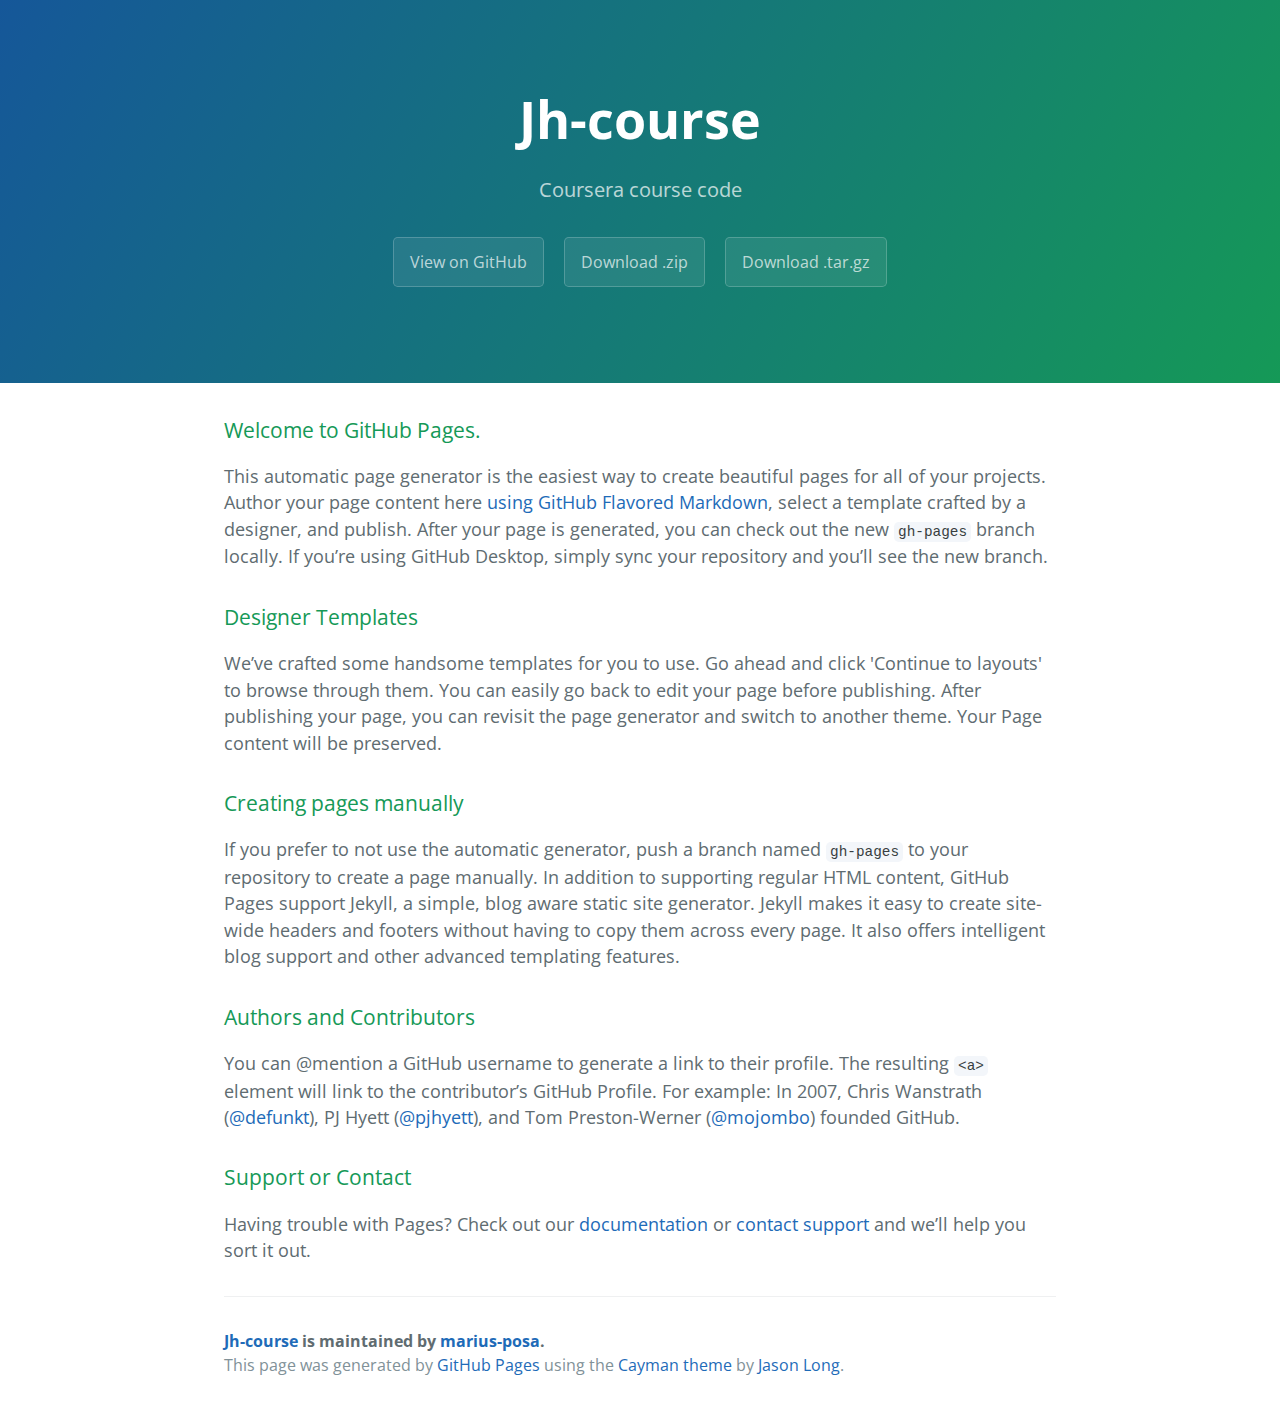
<file: index.html>
<!DOCTYPE html>
<html lang="en-us">
  <head>
    <meta charset="UTF-8">
    <title>Jh-course by marius-posa</title>
    <meta name="viewport" content="width=device-width, initial-scale=1">
    <link rel="stylesheet" type="text/css" href="stylesheets/normalize.css" media="screen">
    <link href='https://fonts.googleapis.com/css?family=Open+Sans:400,700' rel='stylesheet' type='text/css'>
    <link rel="stylesheet" type="text/css" href="stylesheets/stylesheet.css" media="screen">
    <link rel="stylesheet" type="text/css" href="stylesheets/github-light.css" media="screen">
  </head>
  <body>
    <section class="page-header">
      <h1 class="project-name">Jh-course</h1>
      <h2 class="project-tagline">Coursera course code</h2>
      <a href="https://github.com/marius-posa/jh-course" class="btn">View on GitHub</a>
      <a href="https://github.com/marius-posa/jh-course/zipball/master" class="btn">Download .zip</a>
      <a href="https://github.com/marius-posa/jh-course/tarball/master" class="btn">Download .tar.gz</a>
    </section>

    <section class="main-content">
      <h3>
<a id="welcome-to-github-pages" class="anchor" href="#welcome-to-github-pages" aria-hidden="true"><span aria-hidden="true" class="octicon octicon-link"></span></a>Welcome to GitHub Pages.</h3>
<p>This automatic page generator is the easiest way to create beautiful pages for all of your projects. Author your page content here <a href="https://guides.github.com/features/mastering-markdown/">using GitHub Flavored Markdown</a>, select a template crafted by a designer, and publish. After your page is generated, you can check out the new <code>gh-pages</code> branch locally. If you’re using GitHub Desktop, simply sync your repository and you’ll see the new branch.</p>
<h3>
<a id="designer-templates" class="anchor" href="#designer-templates" aria-hidden="true"><span aria-hidden="true" class="octicon octicon-link"></span></a>Designer Templates</h3>
<p>We’ve crafted some handsome templates for you to use. Go ahead and click 'Continue to layouts' to browse through them. You can easily go back to edit your page before publishing. After publishing your page, you can revisit the page generator and switch to another theme. Your Page content will be preserved.</p>
<h3>
<a id="creating-pages-manually" class="anchor" href="#creating-pages-manually" aria-hidden="true"><span aria-hidden="true" class="octicon octicon-link"></span></a>Creating pages manually</h3>
<p>If you prefer to not use the automatic generator, push a branch named <code>gh-pages</code> to your repository to create a page manually. In addition to supporting regular HTML content, GitHub Pages support Jekyll, a simple, blog aware static site generator. Jekyll makes it easy to create site-wide headers and footers without having to copy them across every page. It also offers intelligent blog support and other advanced templating features.</p>
<h3>
<a id="authors-and-contributors" class="anchor" href="#authors-and-contributors" aria-hidden="true"><span aria-hidden="true" class="octicon octicon-link"></span></a>Authors and Contributors</h3>
<p>You can @mention a GitHub username to generate a link to their profile. The resulting <code>&lt;a&gt;</code> element will link to the contributor’s GitHub Profile. For example: In 2007, Chris Wanstrath (<a class="user-mention" data-hovercard-type="user" data-hovercard-url="/users/defunkt/hovercard" data-octo-click="hovercard-link-click" data-octo-dimensions="link_type:self" href="https://github.com/defunkt">@defunkt</a>), PJ Hyett (<a class="user-mention" data-hovercard-type="user" data-hovercard-url="/users/pjhyett/hovercard" data-octo-click="hovercard-link-click" data-octo-dimensions="link_type:self" href="https://github.com/pjhyett">@pjhyett</a>), and Tom Preston-Werner (<a class="user-mention" data-hovercard-type="user" data-hovercard-url="/users/mojombo/hovercard" data-octo-click="hovercard-link-click" data-octo-dimensions="link_type:self" href="https://github.com/mojombo">@mojombo</a>) founded GitHub.</p>
<h3>
<a id="support-or-contact" class="anchor" href="#support-or-contact" aria-hidden="true"><span aria-hidden="true" class="octicon octicon-link"></span></a>Support or Contact</h3>
<p>Having trouble with Pages? Check out our <a href="https://help.github.com/pages">documentation</a> or <a href="https://github.com/contact">contact support</a> and we’ll help you sort it out.</p>

      <footer class="site-footer">
        <span class="site-footer-owner"><a href="https://github.com/marius-posa/jh-course">Jh-course</a> is maintained by <a href="https://github.com/marius-posa">marius-posa</a>.</span>

        <span class="site-footer-credits">This page was generated by <a href="https://pages.github.com">GitHub Pages</a> using the <a href="https://github.com/jasonlong/cayman-theme">Cayman theme</a> by <a href="https://twitter.com/jasonlong">Jason Long</a>.</span>
      </footer>

    </section>

  
  </body>
</html>
</file>
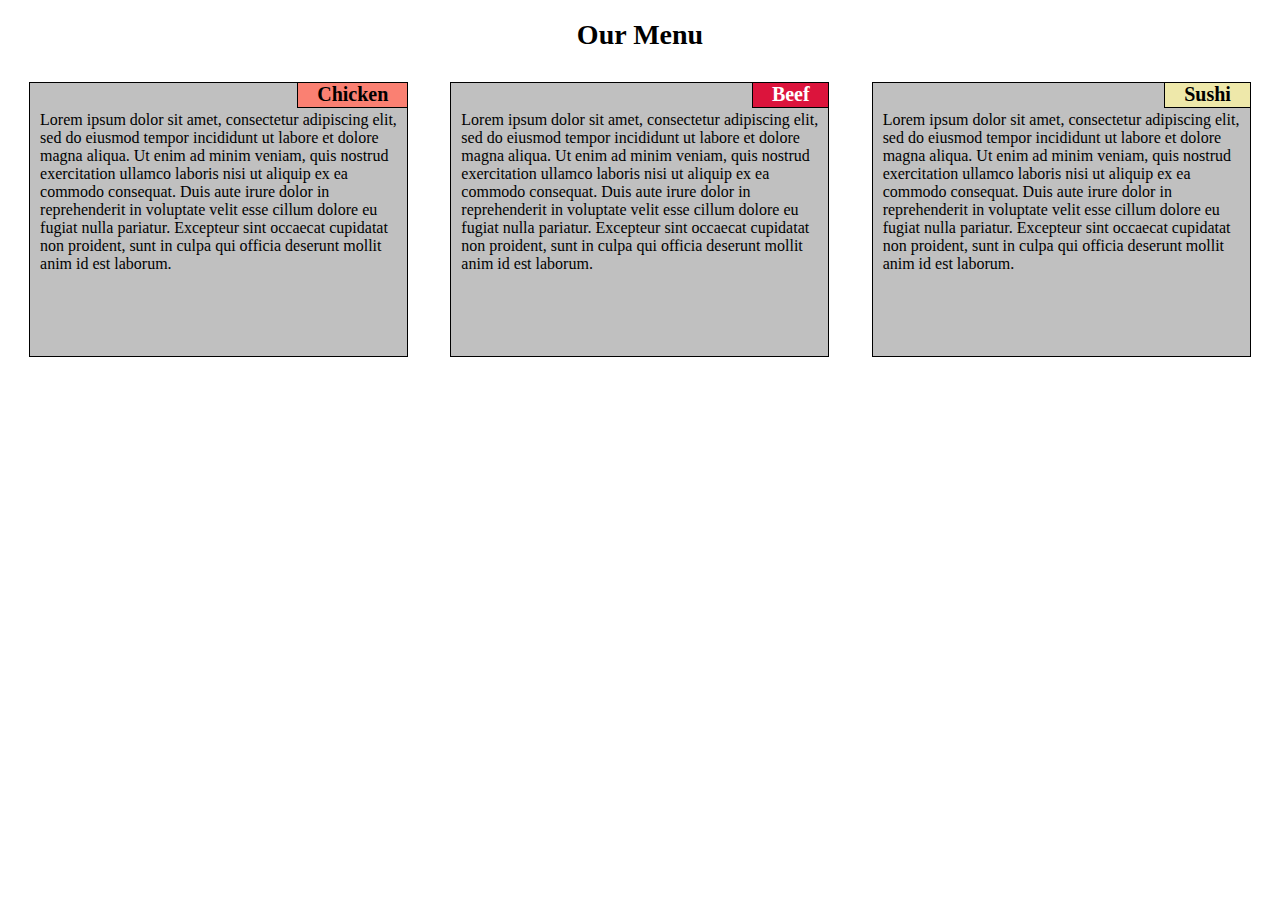
<file: module2-solution/index.html>
<!DOCTYPE html>
<html>
<head>
<meta charset="utf-8">
<meta name="viewport" content="width=device-width, initial-scale=1">
<title>Menu</title>
<link rel="stylesheet" href="css/style.css">

</head>
<body>
<h1>Our Menu</h1>

<div class="row">
  <div class="col-lg-4 col-md-6 col-sm-12"><p><span class="opt" id="option_1">Chicken</span><br>
    <span class="small_print">Lorem ipsum dolor sit amet, consectetur adipiscing elit, sed do eiusmod tempor incididunt ut labore et dolore magna aliqua. Ut enim ad minim veniam, quis nostrud exercitation ullamco laboris nisi ut aliquip ex ea commodo consequat. Duis aute irure dolor in reprehenderit in voluptate velit esse cillum dolore eu fugiat nulla pariatur. Excepteur sint occaecat cupidatat non proident, sunt in culpa qui officia deserunt mollit anim id est laborum.</span>
  </p>
</div>

  <div class="col-lg-4 col-md-6 col-sm-12"><p><span class="opt" id="option_2">Beef</span><br>
    <span class="small_print">Lorem ipsum dolor sit amet, consectetur adipiscing elit, sed do eiusmod tempor incididunt ut labore et dolore magna aliqua. Ut enim ad minim veniam, quis nostrud exercitation ullamco laboris nisi ut aliquip ex ea commodo consequat. Duis aute irure dolor in reprehenderit in voluptate velit esse cillum dolore eu fugiat nulla pariatur. Excepteur sint occaecat cupidatat non proident, sunt in culpa qui officia deserunt mollit anim id est laborum.</span>
  </p>
</div>

  <div class="col-lg-4 col-md-12 col-sm-12 n_3"><p><span class="opt" id="option_3">Sushi</span><br>
    <span class="small_print">Lorem ipsum dolor sit amet, consectetur adipiscing elit, sed do eiusmod tempor incididunt ut labore et dolore magna aliqua. Ut enim ad minim veniam, quis nostrud exercitation ullamco laboris nisi ut aliquip ex ea commodo consequat. Duis aute irure dolor in reprehenderit in voluptate velit esse cillum dolore eu fugiat nulla pariatur. Excepteur sint occaecat cupidatat non proident, sunt in culpa qui officia deserunt mollit anim id est laborum.</span>
  </p>
</div>
</div>

</body>
</html>
</file>
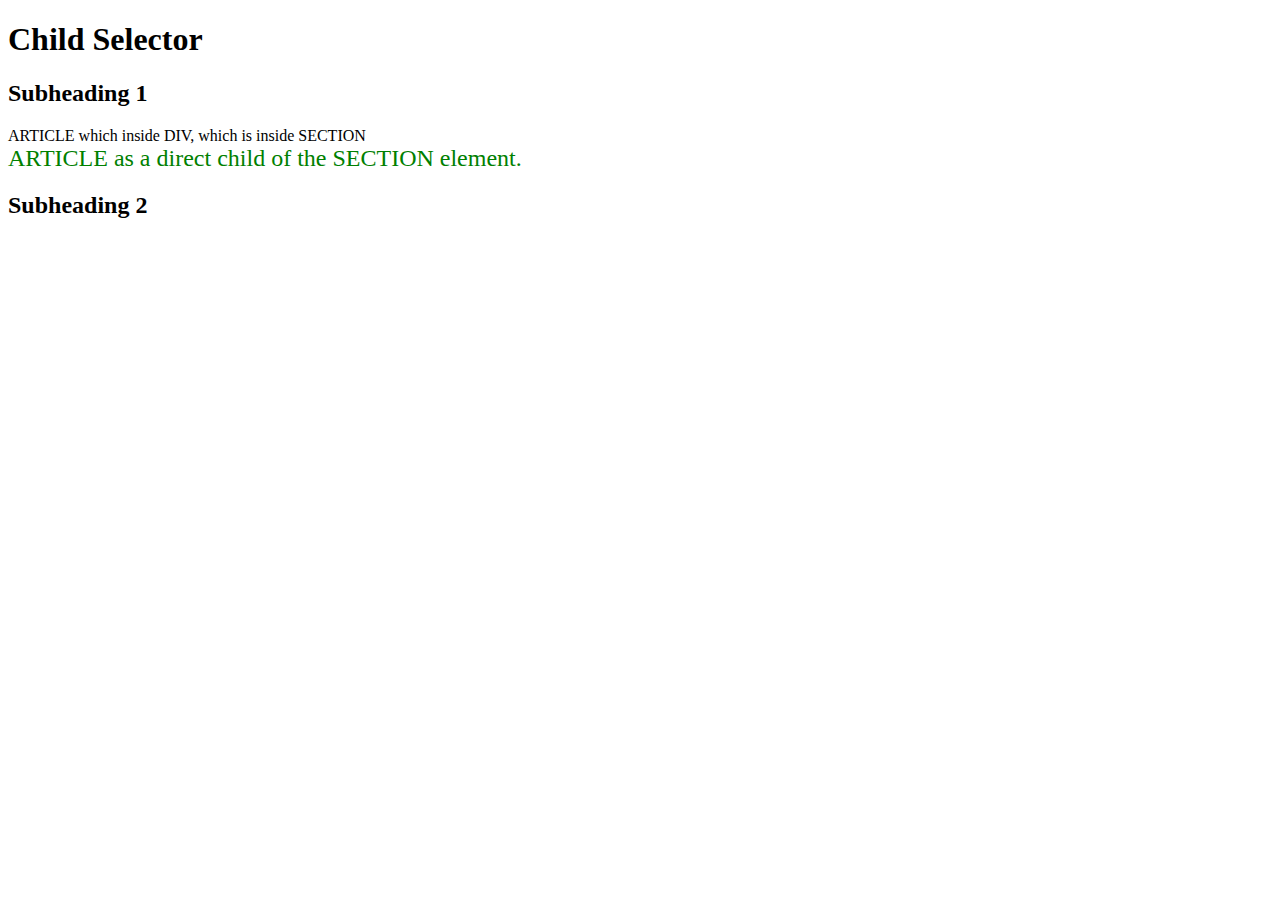
<file: site/example_L14_1.html>
<!DOCTYPE html>
<html>
<head>
<meta charset="utf-8">
<title>Child Selector</title>
<style>

/* any article element which is a direct child of a section element,i.e., any article element whose immediate parent is a section element. */
section > article {
  color: green;
  font-size: 24px;
}

/* any h2 element which is a direct child of a section element,i.e., any h2 element whose immediate parent is a section element. */
xxx {
  color: green;
}


</style>
</head>
<body>
<h1>Child Selector</h1>
<section>
  <h2>Subheading 1</h2>
  <div>
    <article>ARTICLE which inside DIV, which is inside SECTION</article>
  </div>
</section>
<section>
  <article>ARTICLE as a direct child of the SECTION element.</article>
</section>
<h2>Subheading 2</h2>

</body>
</html>
</file>
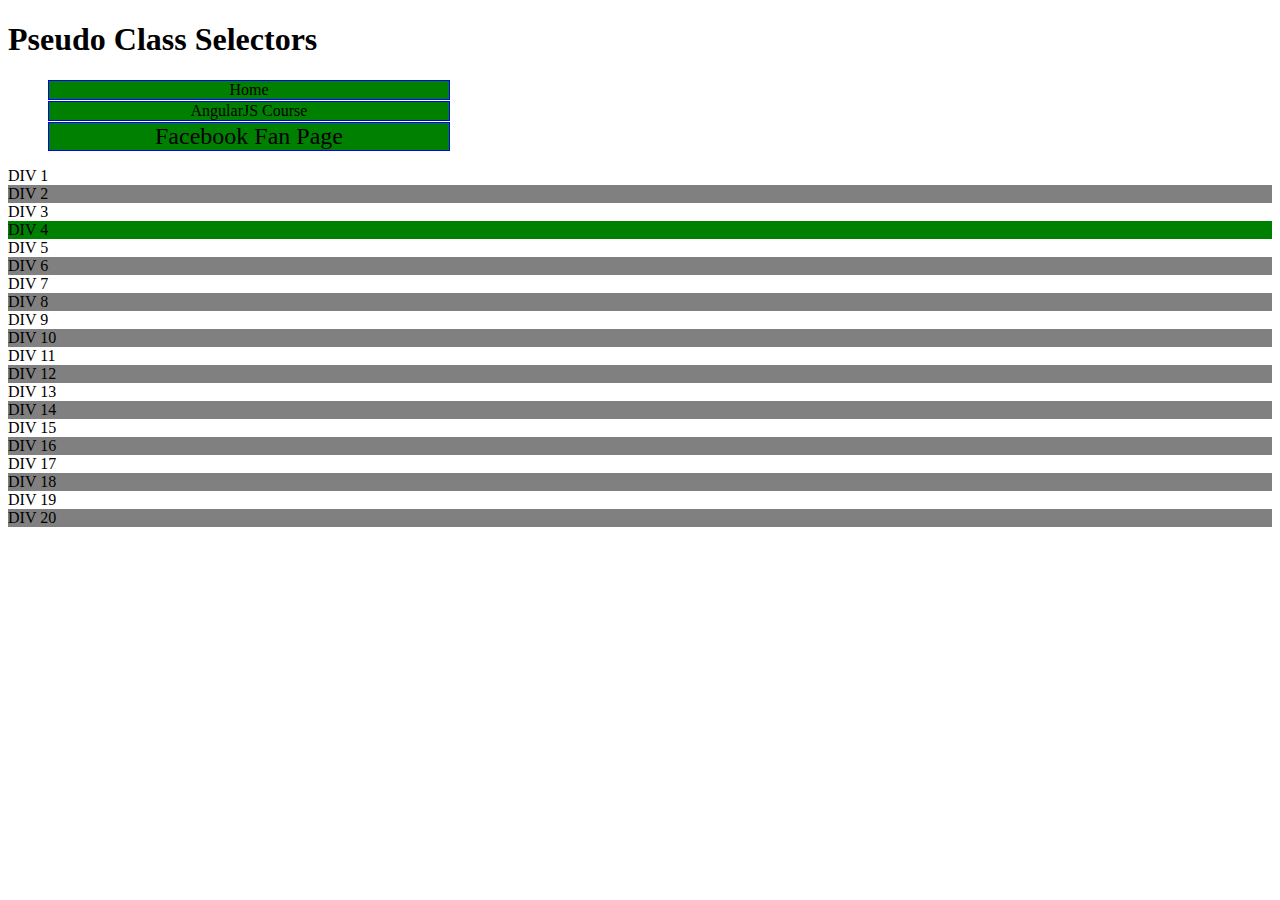
<file: site/example_L15_1.html>
<!DOCTYPE html>
<html>
<head>
<meta charset="utf-8">
<title>Pseudo Class Selectors</title>
<style>
/* Styles go here. */
header li {
  list-style: none;
}
a:link, a:visited {
  text-decoration: none;
  background-color: green;
  border: 1px solid blue;
  color: black;
  display: block;
  width: 400px;
  text-align: center;
  margin-bottom: 1px;
}

a:hover, a:active {
  background-color: white;
  color: purple;
}

header li:nth-child(3) {
  font-size: 24px;
}

section div:nth-child(even) {
  background-color: gray;
}

section div:nth-child(4) {
  background-color: green;
  cursor: pointer;
}
</style>
</head>
<body>
<h1>Pseudo Class Selectors</h1>

<header>
  <ul>
    <li><a href="/">Home</a></li>
    <li><a href="http://goo.gl/V0Wl6s" target="_blank">AngularJS Course</a></li>
    <li><a href="http://www.facebook.com/CourseraWebDev" target="_blank">Facebook Fan Page</a></li>
  </ul>
</header>

<section>
  <div>DIV 1</div>
  <div>DIV 2</div>
  <div>DIV 3</div>
  <div>DIV 4</div>
  <div>DIV 5</div>
  <div>DIV 6</div>
  <div>DIV 7</div>
  <div>DIV 8</div>
  <div>DIV 9</div>
  <div>DIV 10</div>
  <div>DIV 11</div>
  <div>DIV 12</div>
  <div>DIV 13</div>
  <div>DIV 14</div>
  <div>DIV 15</div>
  <div>DIV 16</div>
  <div>DIV 17</div>
  <div>DIV 18</div>
  <div>DIV 19</div>
  <div>DIV 20</div>
</section>

</body>
</html>
</file>
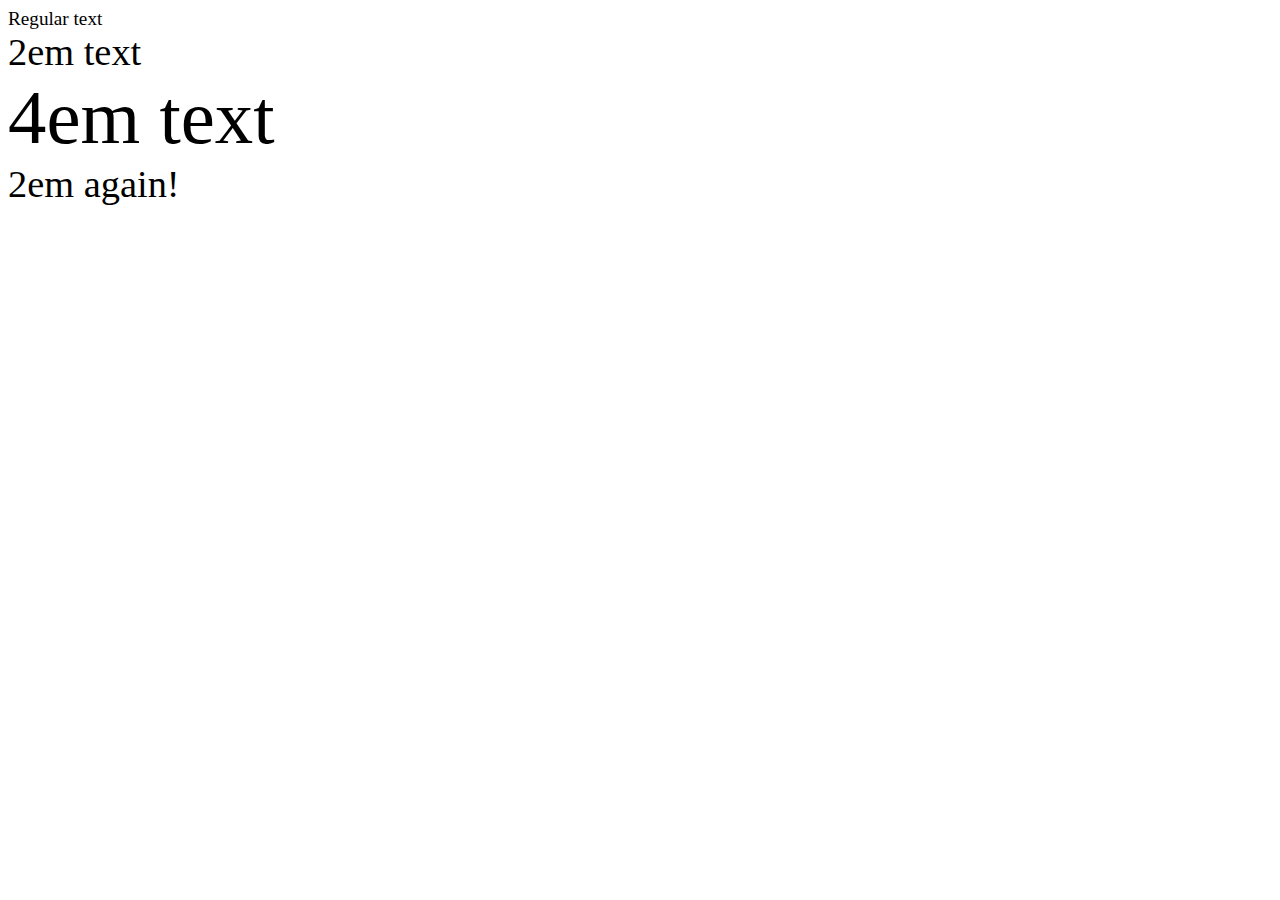
<file: site/example_L18_1.html>
<!DOCTYPE html>
<html>
<head>
<meta charset="utf-8">
<title>Setting Font Size</title>
<style>

body {
	font-size: 120%;
}

</style>
</head>
<body>
<div>Regular text</div>
<div style="font-size: 2em;">2em text
  <div style="font-size: 2em">4em text
    <div style="font-size: 0.5em">2em again!</div>
  </div>
</div>
</body>
</html>
</file>
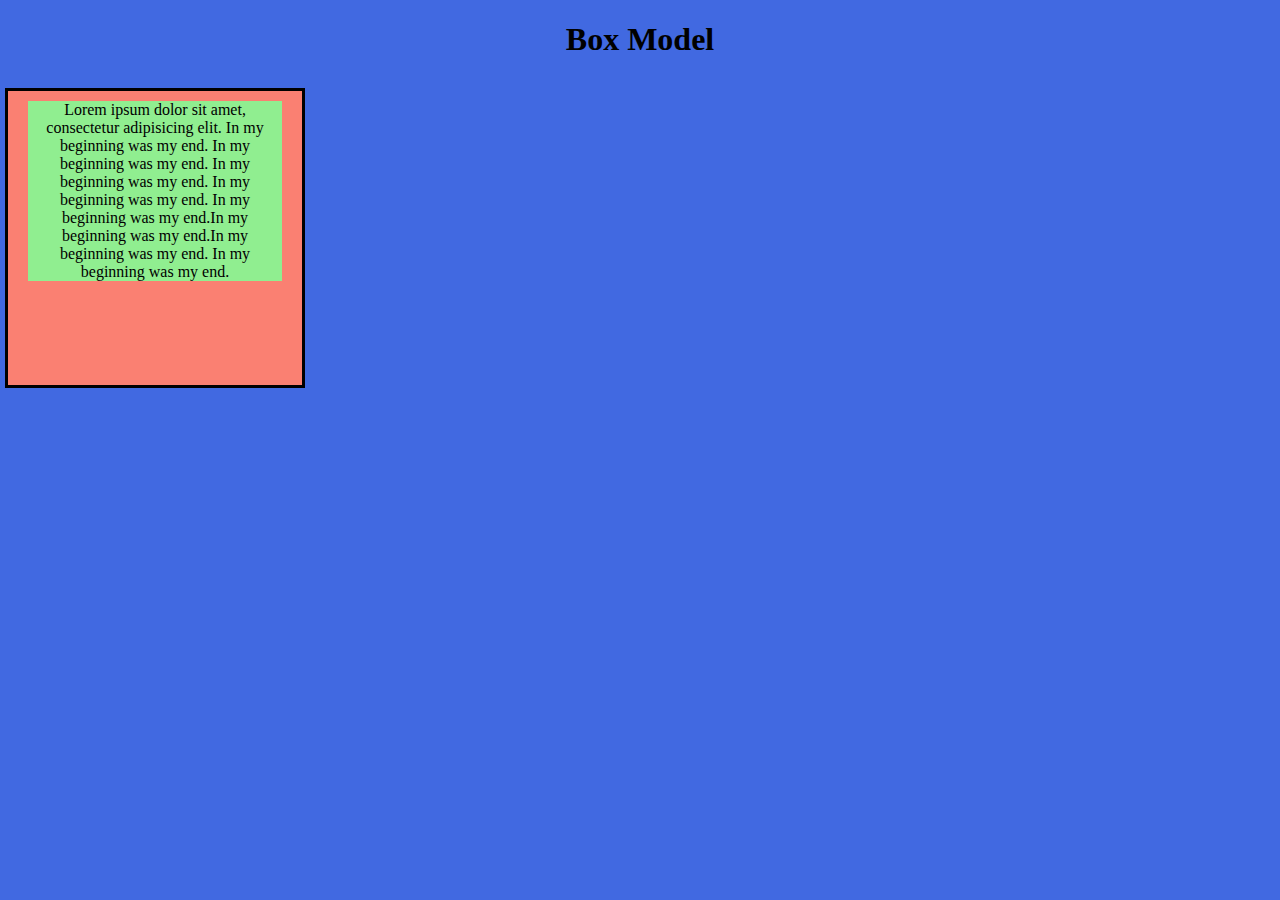
<file: site/example_L19_1.html>
<!DOCTYPE html>
<html>
<head>
<meta charset="utf-8">
<title>The Box Model</title>
<style>

* {
	box-sizing: border-box;
}

body {
	margin:0;
	padding: 0;
    background-color: royalblue;
}

#box {
  background-color: salmon;
  padding:10px 20px 10px 20px;
  text-align: center;
  border: 3px solid black;
  margin: 5px;
  height: 300px;
  width:300px;
  overflow: auto;
}
#content {
  background-color: #90EE90; /*green*/
}

h1 {
  margin-bottom: 30px;
}

</style>
</head>
<body>

<h1 style="text-align: center;">Box Model</h1>

<div id="box">
  <div id="content">Lorem ipsum dolor sit amet, consectetur adipisicing elit. In my beginning was my end. In my beginning was my end. In my beginning was my end. In my beginning was my end. In my beginning was my end.In my beginning was my end.In my beginning was my end. In my beginning was my end.</div>
</div>


</body>
</html>
</file>
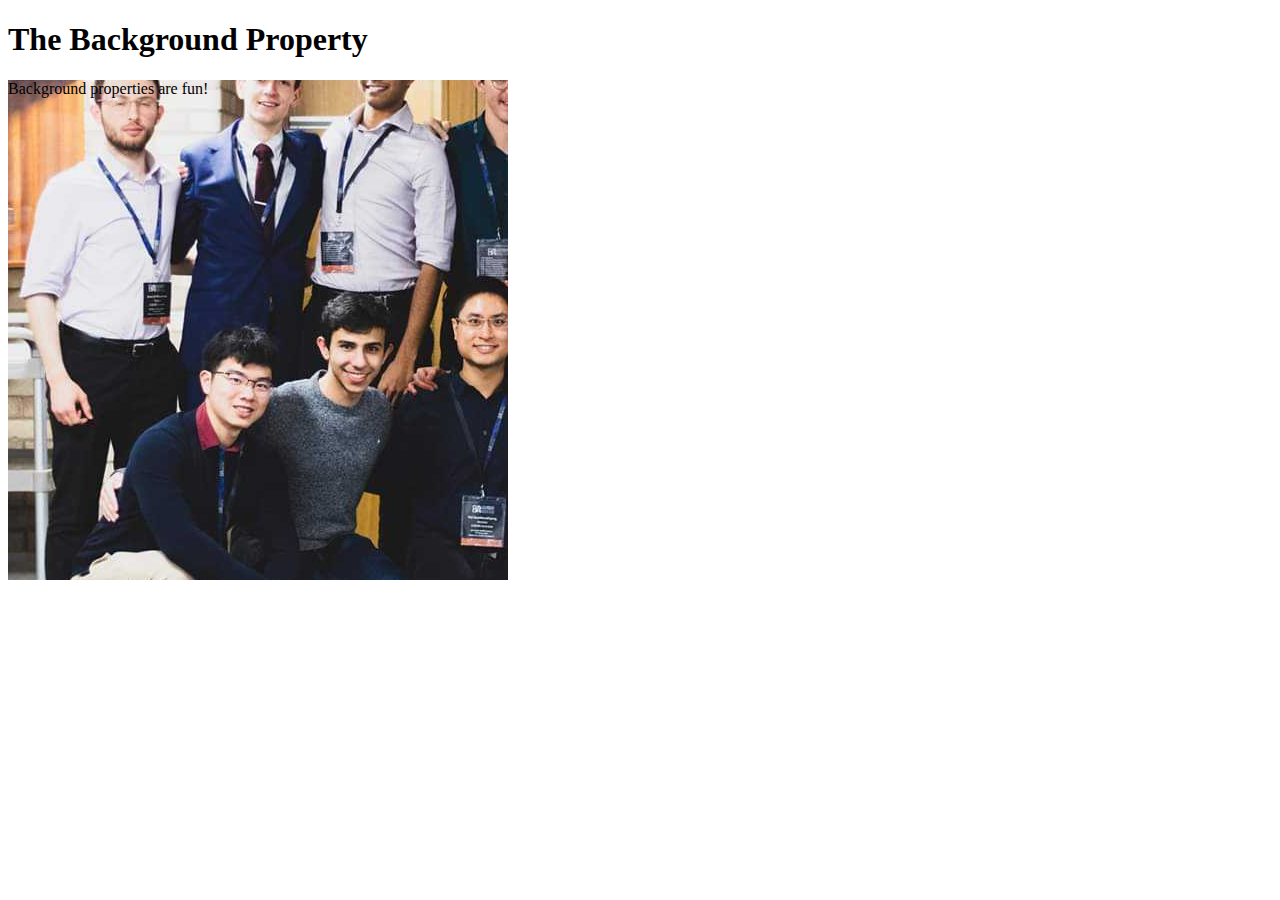
<file: site/example_L20_1.html>
<!DOCTYPE html>
<html>
<head>
<meta charset="utf-8">
<title>Background</title>
<style>
#bg {
  width: 500px;
  height: 500px;
  background-color: green;
  background: url("image.jpg") no-repeat left center red;
}

</style>
</head>
<body>
<h1>The Background Property</h1>

<div id="bg">Background properties are fun!</div>
</body>
</html>
</file>
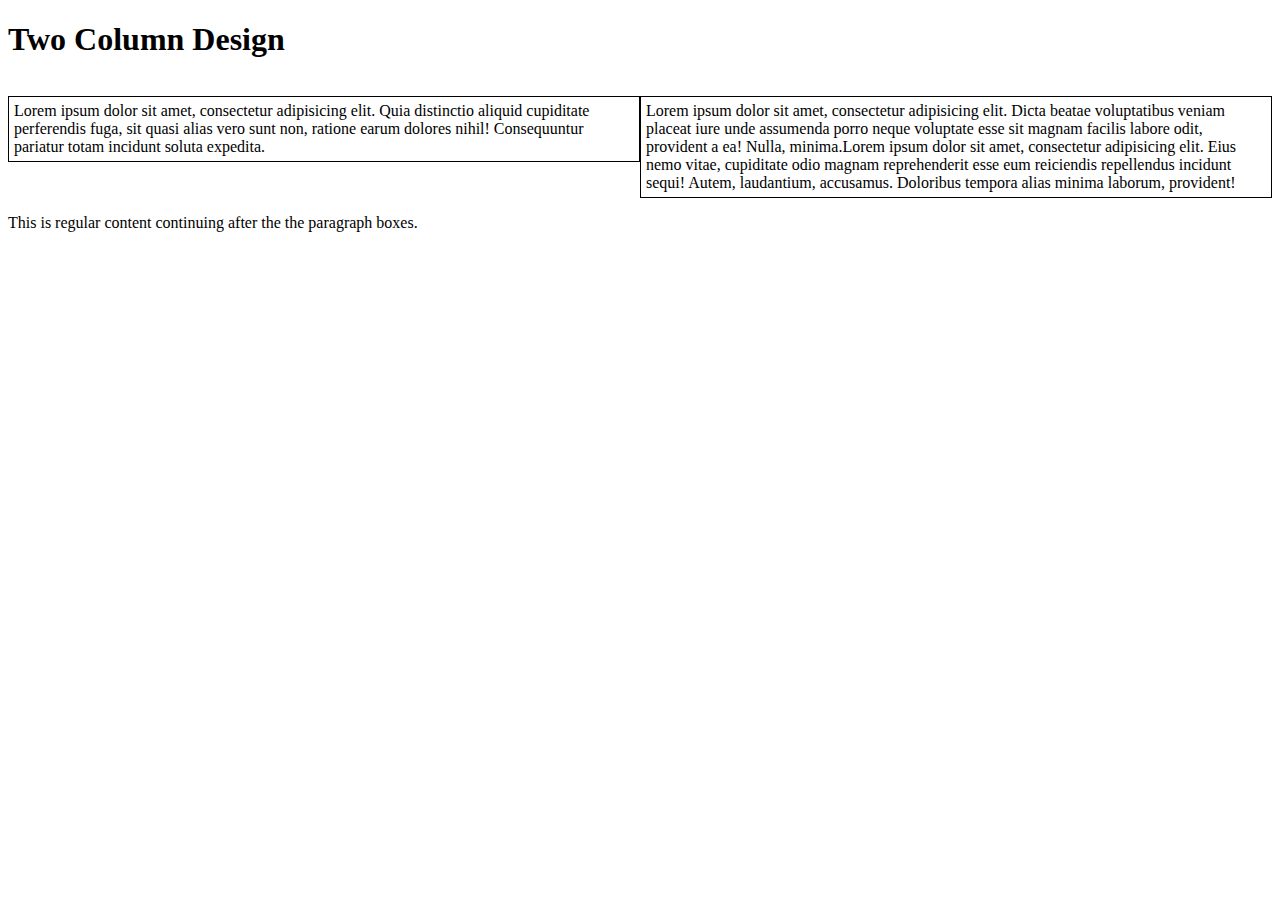
<file: site/example_L21_1.html>
<!DOCTYPE html>
<html>
<head>
<meta charset="utf-8">
<title>Two Column Design</title>
<style>

* {
  box-sizing: border-box;
}

div {
  /*background-color: #00FFFF;*/
}
p {
  width: 50%;
  border: 1px solid black;
  float: left;
  padding: 5px;
}

#p1 {
 /* background-color: #A52A2A; */
}
#p2 {
  /*background-color: #DEB887;*/
}

section {
  clear: left;
}


</style>
</head>
<body>
<h1>Two Column Design</h1>

<div>
  <p id="p1">Lorem ipsum dolor sit amet, consectetur adipisicing elit. Quia distinctio aliquid cupiditate perferendis fuga, sit quasi alias vero sunt non, ratione earum dolores nihil! Consequuntur pariatur totam incidunt soluta expedita.</p>
  <p id="p2">Lorem ipsum dolor sit amet, consectetur adipisicing elit. Dicta beatae voluptatibus veniam placeat iure unde assumenda porro neque voluptate esse sit magnam facilis labore odit, provident a ea! Nulla, minima.Lorem ipsum dolor sit amet, consectetur adipisicing elit. Eius nemo vitae, cupiditate odio magnam reprehenderit esse eum reiciendis repellendus incidunt sequi! Autem, laudantium, accusamus. Doloribus tempora alias minima laborum, provident!</p>
  <section>This is regular content continuing after the the paragraph boxes.</section>
</div>


</body>
</html>
</file>
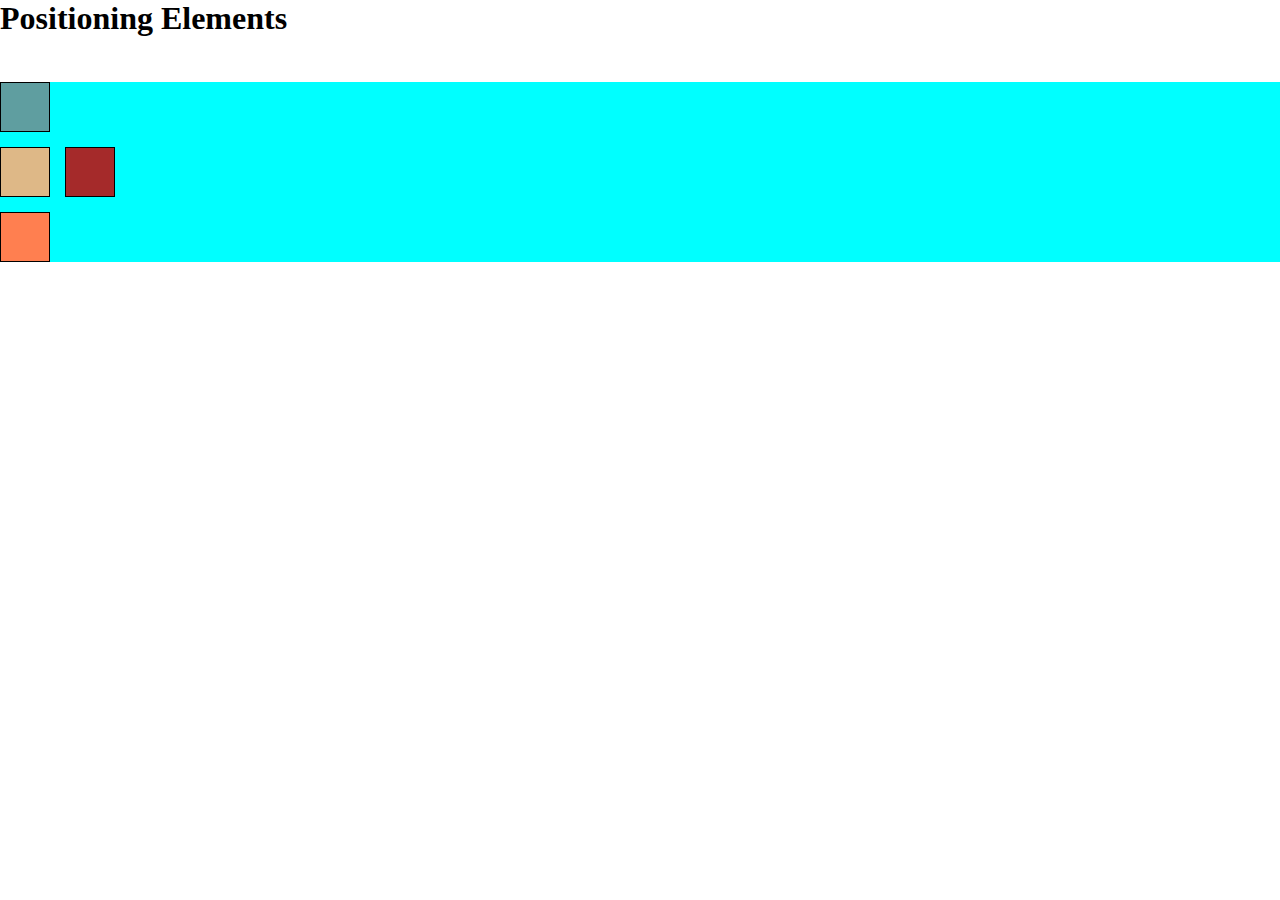
<file: site/example_L22_1.html>
<!DOCTYPE html>
<html>
<head>
<meta charset="utf-8">
<title>Positioning Elements</title>
<style>
* {
  box-sizing: border-box;
  margin: 0;
  padding: 0;
}
h1 {
  margin-bottom: 15px;
}

div#container {
  background-color: #00FFFF;
  position: relative;
  top:30px;
}
p {
  width: 50px;
  height: 50px;
  border: 1px solid black;
  margin-bottom: 15px;
}
#p1 {
  background-color: #A52A2A;
  position: relative;
  top: 65px;
  left: 65px;
}
#p2 {
  background-color: #DEB887;
}
#p3 {
  background-color: #5F9EA0;
  position: absolute;
  top: 0px;
  left: 0px;
}
#p4 {
  background-color: #FF7F50;
}

</style>
</head>
<body>
<h1>Positioning Elements</h1>

<div id="container">
  <p id="p1"></p>
  <p id="p2"></p>
  <p id="p3"></p>
  <p id="p4"></p>
</div>

</body>
</html>
</file>
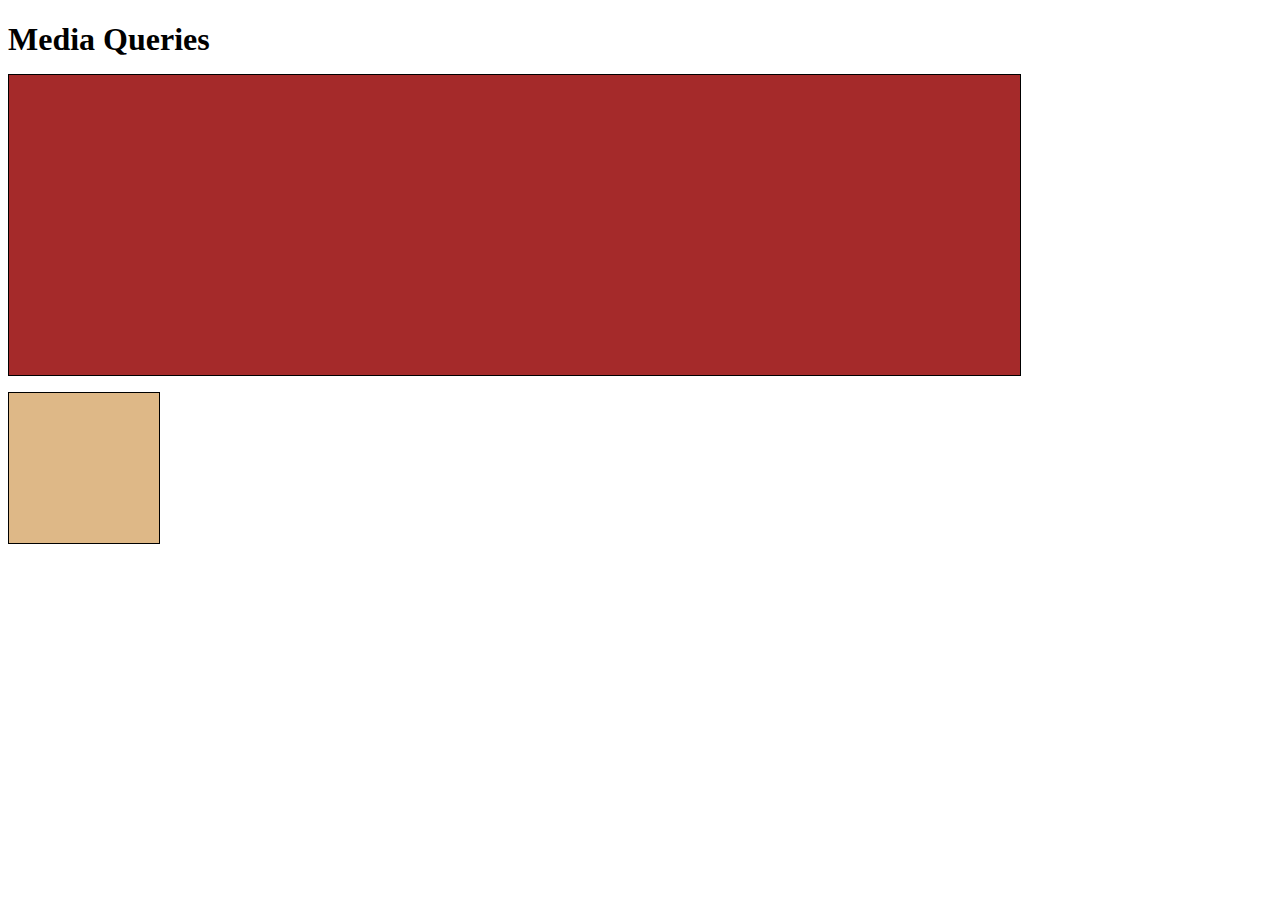
<file: site/example_L23_1.html>
<!DOCTYPE html>
<html>
<head>
<meta charset="utf-8">
<title>Media Queries</title>
<style>

/********** Base styles **********/
h1 {
  margin-bottom: 15px;
}

p {
  border: 1px solid black;
  margin-bottom: 15px;
}
#p1 {
  background-color: #A52A2A;
  width: 300px;
  height: 300px;
}
#p2 {
  background-color: #DEB887;
  width: 50px;
  height: 50px;
}

/********** Large devices only **********/
@media (min-width: 1200px) {
#p1 {
	width: 80%;
}
#p2 {
	width: 150px;
	height: 150px;
}

}


/********** Medium devices only **********/
@media (min-width: 800px) and (max-width: 1199px) {
#p2 {
	width: 150px;
	height: 150px;
}
}

</style>
</head>
<body>
<h1>Media Queries</h1>

<p id="p1"></p>
<p id="p2"></p>

</body>
</html>
</file>
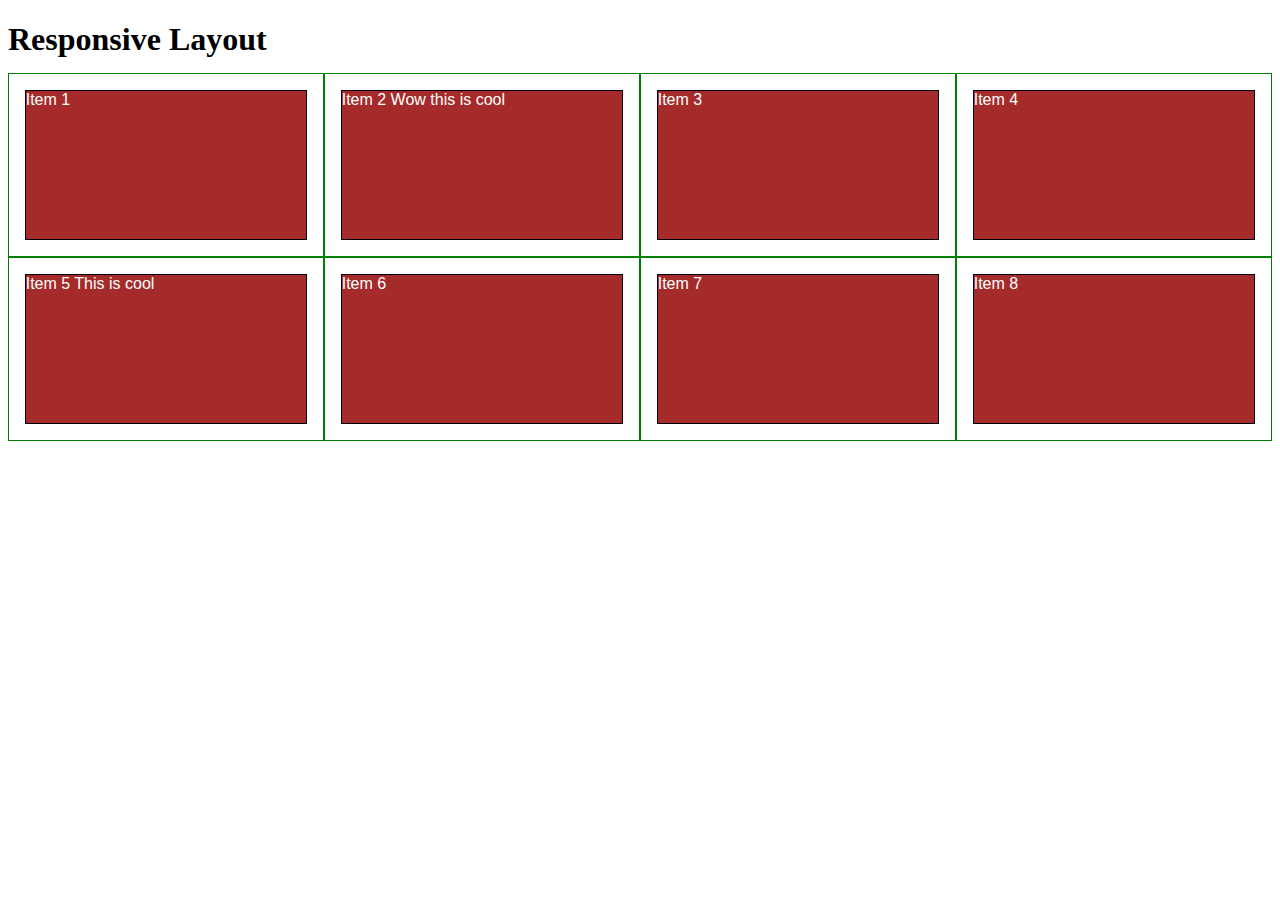
<file: site/example_L24_1.html>
<!DOCTYPE html>
<html>
<head>
<meta charset="utf-8">
<meta name="viewport" content="width=device-width, initial-scale=1">
<title>Responsive Layout</title>
<style>

/********** Base styles **********/
* {
  box-sizing: border-box;
}
h1 {
  margin-bottom: 15px;
}

p {
  border: 1px solid black;
  background-color: #A52A2A;
  width: 90%;
  height: 150px;
  margin-right: auto;
  margin-left: auto;
  font-family: Helvetica;
  color: white;
}

/* Simple Responsive Framework. */
.row {
  width: 100%;
}

/********** Large devices only **********/
@media (min-width: 1200px) {
  .col-lg-1, .col-lg-2, .col-lg-3, .col-lg-4, .col-lg-5, .col-lg-6, .col-lg-7, .col-lg-8, .col-lg-9, .col-lg-10, .col-lg-11, .col-lg-12 {
    float: left;
    border: 1px solid green;
  }
  .col-lg-1 {
    width: 8.33%;
  }
  .col-lg-2 {
    width: 16.66%;
  }
  .col-lg-3 {
    width: 25%;
  }
  .col-lg-4 {
    width: 33.33%;
  }
  .col-lg-5 {
    width: 41.66%;
  }
  .col-lg-6 {
    width: 50%;
  }
  .col-lg-7 {
    width: 58.33%;
  }
  .col-lg-8 {
    width: 66.66%;
  }
  .col-lg-9 {
    width: 74.99%;
  }
  .col-lg-10 {
    width: 83.33%;
  }
  .col-lg-11 {
    width: 91.66%;
  }
  .col-lg-12 {
    width: 100%;
  }
}

/********** Medium devices only **********/
@media (min-width: 950px) and (max-width: 1199px) {
  .col-md-1, .col-md-2, .col-md-3, .col-md-4, .col-md-5, .col-md-6, .col-md-7, .col-md-8, .col-md-9, .col-md-10, .col-md-11, .col-md-12 {
    float: left;
    border: 1px solid green;
  }
  .col-md-1 {
    width: 8.33%;
  }
  .col-md-2 {
    width: 16.66%;
  }
  .col-md-3 {
    width: 25%;
  }
  .col-md-4 {
    width: 33.33%;
  }
  .col-md-5 {
    width: 41.66%;
  }
  .col-md-6 {
    width: 50%;
  }
  .col-md-7 {
    width: 58.33%;
  }
  .col-md-8 {
    width: 66.66%;
  }
  .col-md-9 {
    width: 74.99%;
  }
  .col-md-10 {
    width: 83.33%;
  }
  .col-md-11 {
    width: 91.66%;
  }
  .col-md-12 {
    width: 100%;
  }
}

</style>
</head>
<body>
<h1>Responsive Layout</h1>

<div class="row">
  <div class="col-lg-3 col-md-6"><p>Item 1</p></div>
  <div class="col-lg-3 col-md-6"><p>Item 2 Wow this is cool</p></div>
  <div class="col-lg-3 col-md-6"><p>Item 3</p></div>
  <div class="col-lg-3 col-md-6"><p>Item 4</p></div>
  <div class="col-lg-3 col-md-6"><p>Item 5 This is cool</p></div>
  <div class="col-lg-3 col-md-6"><p>Item 6</p></div>
  <div class="col-lg-3 col-md-6"><p>Item 7</p></div>
  <div class="col-lg-3 col-md-6"><p>Item 8</p></div>
</div>

</body>
</html>
</file>
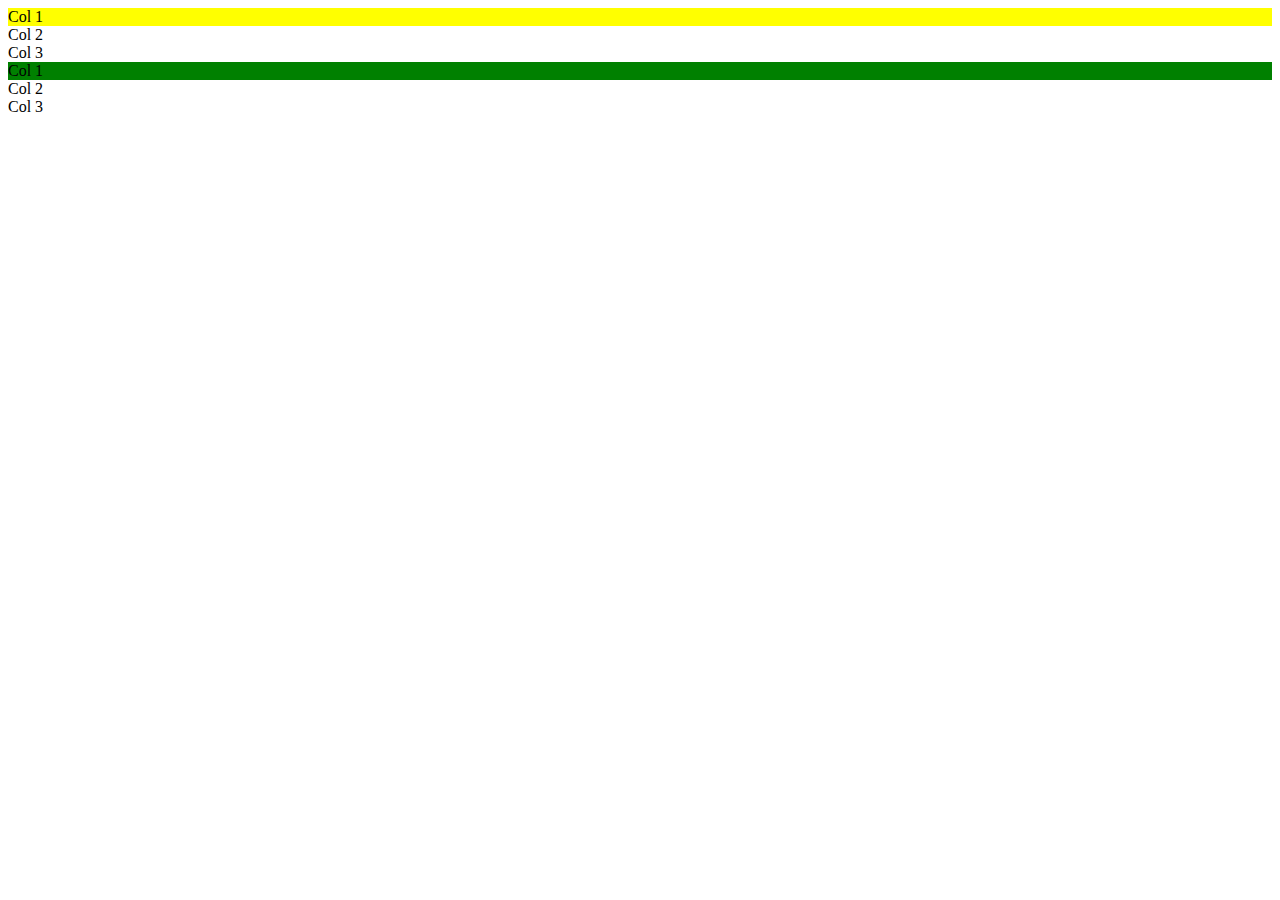
<file: site/example_L26_1.html>
<!doctype html>
<html lang="en">
  <head>
    <meta charset="utf-8">
    <meta http-equiv="X-UA-Compatible" content="IE=edge">
    <meta name="viewport" content="width=device-width, initial-scale=1">
    <title>Bootstrap Starter Page</title>
    <link rel="stylesheet" href="https://stackpath.bootstrapcdn.com/bootstrap/4.5.0/css/bootstrap.min.css" integrity="sha384-9aIt2nRpC12Uk9gS9baDl411NQApFmC26EwAOH8WgZl5MYYxFfc+NcPb1dKGj7Sk" crossorigin="anonymous">
    
  </head>
<body>
    
  <div class="container-fluid">
    <div class="row">
      <div class="col-md-4" style="background-color: yellow">Col 1</div>
      <div class="col-md-4">Col 2</div>
      <div class="col-md-4">Col 3</div>
    </div>

    <div class="row">
      <div class="col-md-4" style="background-color: green">Col 1</div>
      <div class="col-md-4">Col 2</div>
      <div class="col-md-4">Col 3</div>
    </div>
  </div>

  <!-- jQuery (Bootstrap JS plugins depend on it) -->
  <script src="https://code.jquery.com/jquery-3.5.1.slim.min.js" integrity="sha384-DfXdz2htPH0lsSSs5nCTpuj/zy4C+OGpamoFVy38MVBnE+IbbVYUew+OrCXaRkfj" crossorigin="anonymous"></script>
  <script src="https://cdn.jsdelivr.net/npm/popper.js@1.16.0/dist/umd/popper.min.js" integrity="sha384-Q6E9RHvbIyZFJoft+2mJbHaEWldlvI9IOYy5n3zV9zzTtmI3UksdQRVvoxMfooAo" crossorigin="anonymous"></script>
  <script src="https://stackpath.bootstrapcdn.com/bootstrap/4.5.0/js/bootstrap.min.js" integrity="sha384-OgVRvuATP1z7JjHLkuOU7Xw704+h835Lr+6QL9UvYjZE3Ipu6Tp75j7Bh/kR0JKI" crossorigin="anonymous"></script>
</body>
</html>
</file>
<file: stylesheets/stylesheet.css>
* {
  box-sizing: border-box; }

body {
  padding: 0;
  margin: 0;
  font-family: "Open Sans", "Helvetica Neue", Helvetica, Arial, sans-serif;
  font-size: 16px;
  line-height: 1.5;
  color: #606c71; }

a {
  color: #1e6bb8;
  text-decoration: none; }
  a:hover {
    text-decoration: underline; }

.btn {
  display: inline-block;
  margin-bottom: 1rem;
  color: rgba(255, 255, 255, 0.7);
  background-color: rgba(255, 255, 255, 0.08);
  border-color: rgba(255, 255, 255, 0.2);
  border-style: solid;
  border-width: 1px;
  border-radius: 0.3rem;
  transition: color 0.2s, background-color 0.2s, border-color 0.2s; }
  .btn + .btn {
    margin-left: 1rem; }

.btn:hover {
  color: rgba(255, 255, 255, 0.8);
  text-decoration: none;
  background-color: rgba(255, 255, 255, 0.2);
  border-color: rgba(255, 255, 255, 0.3); }

@media screen and (min-width: 64em) {
  .btn {
    padding: 0.75rem 1rem; } }

@media screen and (min-width: 42em) and (max-width: 64em) {
  .btn {
    padding: 0.6rem 0.9rem;
    font-size: 0.9rem; } }

@media screen and (max-width: 42em) {
  .btn {
    display: block;
    width: 100%;
    padding: 0.75rem;
    font-size: 0.9rem; }
    .btn + .btn {
      margin-top: 1rem;
      margin-left: 0; } }

.page-header {
  color: #fff;
  text-align: center;
  background-color: #159957;
  background-image: linear-gradient(120deg, #155799, #159957); }

@media screen and (min-width: 64em) {
  .page-header {
    padding: 5rem 6rem; } }

@media screen and (min-width: 42em) and (max-width: 64em) {
  .page-header {
    padding: 3rem 4rem; } }

@media screen and (max-width: 42em) {
  .page-header {
    padding: 2rem 1rem; } }

.project-name {
  margin-top: 0;
  margin-bottom: 0.1rem; }

@media screen and (min-width: 64em) {
  .project-name {
    font-size: 3.25rem; } }

@media screen and (min-width: 42em) and (max-width: 64em) {
  .project-name {
    font-size: 2.25rem; } }

@media screen and (max-width: 42em) {
  .project-name {
    font-size: 1.75rem; } }

.project-tagline {
  margin-bottom: 2rem;
  font-weight: normal;
  opacity: 0.7; }

@media screen and (min-width: 64em) {
  .project-tagline {
    font-size: 1.25rem; } }

@media screen and (min-width: 42em) and (max-width: 64em) {
  .project-tagline {
    font-size: 1.15rem; } }

@media screen and (max-width: 42em) {
  .project-tagline {
    font-size: 1rem; } }

.main-content :first-child {
  margin-top: 0; }
.main-content img {
  max-width: 100%; }
.main-content h1, .main-content h2, .main-content h3, .main-content h4, .main-content h5, .main-content h6 {
  margin-top: 2rem;
  margin-bottom: 1rem;
  font-weight: normal;
  color: #159957; }
.main-content p {
  margin-bottom: 1em; }
.main-content code {
  padding: 2px 4px;
  font-family: Consolas, "Liberation Mono", Menlo, Courier, monospace;
  font-size: 0.9rem;
  color: #383e41;
  background-color: #f3f6fa;
  border-radius: 0.3rem; }
.main-content pre {
  padding: 0.8rem;
  margin-top: 0;
  margin-bottom: 1rem;
  font: 1rem Consolas, "Liberation Mono", Menlo, Courier, monospace;
  color: #567482;
  word-wrap: normal;
  background-color: #f3f6fa;
  border: solid 1px #dce6f0;
  border-radius: 0.3rem; }
  .main-content pre > code {
    padding: 0;
    margin: 0;
    font-size: 0.9rem;
    color: #567482;
    word-break: normal;
    white-space: pre;
    background: transparent;
    border: 0; }
.main-content .highlight {
  margin-bottom: 1rem; }
  .main-content .highlight pre {
    margin-bottom: 0;
    word-break: normal; }
.main-content .highlight pre, .main-content pre {
  padding: 0.8rem;
  overflow: auto;
  font-size: 0.9rem;
  line-height: 1.45;
  border-radius: 0.3rem; }
.main-content pre code, .main-content pre tt {
  display: inline;
  max-width: initial;
  padding: 0;
  margin: 0;
  overflow: initial;
  line-height: inherit;
  word-wrap: normal;
  background-color: transparent;
  border: 0; }
  .main-content pre code:before, .main-content pre code:after, .main-content pre tt:before, .main-content pre tt:after {
    content: normal; }
.main-content ul, .main-content ol {
  margin-top: 0; }
.main-content blockquote {
  padding: 0 1rem;
  margin-left: 0;
  color: #819198;
  border-left: 0.3rem solid #dce6f0; }
  .main-content blockquote > :first-child {
    margin-top: 0; }
  .main-content blockquote > :last-child {
    margin-bottom: 0; }
.main-content table {
  display: block;
  width: 100%;
  overflow: auto;
  word-break: normal;
  word-break: keep-all; }
  .main-content table th {
    font-weight: bold; }
  .main-content table th, .main-content table td {
    padding: 0.5rem 1rem;
    border: 1px solid #e9ebec; }
.main-content dl {
  padding: 0; }
  .main-content dl dt {
    padding: 0;
    margin-top: 1rem;
    font-size: 1rem;
    font-weight: bold; }
  .main-content dl dd {
    padding: 0;
    margin-bottom: 1rem; }
.main-content hr {
  height: 2px;
  padding: 0;
  margin: 1rem 0;
  background-color: #eff0f1;
  border: 0; }

@media screen and (min-width: 64em) {
  .main-content {
    max-width: 64rem;
    padding: 2rem 6rem;
    margin: 0 auto;
    font-size: 1.1rem; } }

@media screen and (min-width: 42em) and (max-width: 64em) {
  .main-content {
    padding: 2rem 4rem;
    font-size: 1.1rem; } }

@media screen and (max-width: 42em) {
  .main-content {
    padding: 2rem 1rem;
    font-size: 1rem; } }

.site-footer {
  padding-top: 2rem;
  margin-top: 2rem;
  border-top: solid 1px #eff0f1; }

.site-footer-owner {
  display: block;
  font-weight: bold; }

.site-footer-credits {
  color: #819198; }

@media screen and (min-width: 64em) {
  .site-footer {
    font-size: 1rem; } }

@media screen and (min-width: 42em) and (max-width: 64em) {
  .site-footer {
    font-size: 1rem; } }

@media screen and (max-width: 42em) {
  .site-footer {
    font-size: 0.9rem; } }
</file>
<file: stylesheets/github-light.css>
/*!
 * GitHub Light v0.4.1
 * Copyright (c) 2012 - 2017 GitHub, Inc.
 * Licensed under MIT (https://github.com/primer/github-syntax-theme-generator/blob/master/LICENSE)
 */

.pl-c /* comment, punctuation.definition.comment, string.comment */ {
  color: #6a737d;
}

.pl-c1 /* constant, entity.name.constant, variable.other.constant, variable.language, support, meta.property-name, support.constant, support.variable, meta.module-reference, markup.raw, meta.diff.header, meta.output */,
.pl-s .pl-v /* string variable */ {
  color: #005cc5;
}

.pl-e /* entity */,
.pl-en /* entity.name */ {
  color: #6f42c1;
}

.pl-smi /* variable.parameter.function, storage.modifier.package, storage.modifier.import, storage.type.java, variable.other */,
.pl-s .pl-s1 /* string source */ {
  color: #24292e;
}

.pl-ent /* entity.name.tag, markup.quote */ {
  color: #22863a;
}

.pl-k /* keyword, storage, storage.type */ {
  color: #d73a49;
}

.pl-s /* string */,
.pl-pds /* punctuation.definition.string, source.regexp, string.regexp.character-class */,
.pl-s .pl-pse .pl-s1 /* string punctuation.section.embedded source */,
.pl-sr /* string.regexp */,
.pl-sr .pl-cce /* string.regexp constant.character.escape */,
.pl-sr .pl-sre /* string.regexp source.ruby.embedded */,
.pl-sr .pl-sra /* string.regexp string.regexp.arbitrary-repitition */ {
  color: #032f62;
}

.pl-v /* variable */,
.pl-smw /* sublimelinter.mark.warning */ {
  color: #e36209;
}

.pl-bu /* invalid.broken, invalid.deprecated, invalid.unimplemented, message.error, brackethighlighter.unmatched, sublimelinter.mark.error */ {
  color: #b31d28;
}

.pl-ii /* invalid.illegal */ {
  color: #fafbfc;
  background-color: #b31d28;
}

.pl-c2 /* carriage-return */ {
  color: #fafbfc;
  background-color: #d73a49;
}

.pl-c2::before /* carriage-return */ {
  content: "^M";
}

.pl-sr .pl-cce /* string.regexp constant.character.escape */ {
  font-weight: bold;
  color: #22863a;
}

.pl-ml /* markup.list */ {
  color: #735c0f;
}

.pl-mh /* markup.heading */,
.pl-mh .pl-en /* markup.heading entity.name */,
.pl-ms /* meta.separator */ {
  font-weight: bold;
  color: #005cc5;
}

.pl-mi /* markup.italic */ {
  font-style: italic;
  color: #24292e;
}

.pl-mb /* markup.bold */ {
  font-weight: bold;
  color: #24292e;
}

.pl-md /* markup.deleted, meta.diff.header.from-file, punctuation.definition.deleted */ {
  color: #b31d28;
  background-color: #ffeef0;
}

.pl-mi1 /* markup.inserted, meta.diff.header.to-file, punctuation.definition.inserted */ {
  color: #22863a;
  background-color: #f0fff4;
}

.pl-mc /* markup.changed, punctuation.definition.changed */ {
  color: #e36209;
  background-color: #ffebda;
}

.pl-mi2 /* markup.ignored, markup.untracked */ {
  color: #f6f8fa;
  background-color: #005cc5;
}

.pl-mdr /* meta.diff.range */ {
  font-weight: bold;
  color: #6f42c1;
}

.pl-ba /* brackethighlighter.tag, brackethighlighter.curly, brackethighlighter.round, brackethighlighter.square, brackethighlighter.angle, brackethighlighter.quote */ {
  color: #586069;
}

.pl-sg /* sublimelinter.gutter-mark */ {
  color: #959da5;
}

.pl-corl /* constant.other.reference.link, string.other.link */ {
  text-decoration: underline;
  color: #032f62;
}
</file>
<file: module2-solution/css/style.css>
/********** Base styles **********/
* {
  box-sizing: border-box;
}
h1 {
  margin-bottom: 15px;
  font-family: Calibri;
  font-size: 1.75em;
  text-align: center;
}

p {
  border: 1px solid black;
  background-color: #C0C0C0;
  width: 90%;
  height: 275px;
  margin-right: auto;
  margin-left: auto;
  font-family: Calibri;
  color: white;
  text-align: right;

}

/* Simple Responsive Framework. */
.row {
  width: 100%;

}

.opt {
  border: 1px solid black;
  border-right: none;
  padding-right: 5%;
  padding-left: 5%;
  padding-bottom: 2px;
  font-size: 1.25em ;
  font-weight: bold;
}

.small_print {
  color: black;
  font-size: 1em;
  display: inline-block;
  padding: 5px 10px 5px 10px;
  text-align: left;
}

#option_1  {
  background-color: #FA8072;
  color: black;
}

#option_2  {
  background-color: #DC143C;
}

#option_3  {
  background-color: #EEE8AA;
  color: black;
}


/********** Large devices only **********/
@media (min-width: 992px) {
  .col-lg-1, .col-lg-2, .col-lg-3, .col-lg-4, .col-lg-5, .col-lg-6, .col-lg-7, .col-lg-8, .col-lg-9, .col-lg-10, .col-lg-11, .col-lg-12 {
    float: left;

  }
  .col-lg-1 {
    width: 8.33%;
  }
  .col-lg-2 {
    width: 16.66%;
  }
  .col-lg-3 {
    width: 25%;
  }
  .col-lg-4 {
    width: 33.33%;
  }
  .col-lg-5 {
    width: 41.66%;
  }
  .col-lg-6 {
    width: 50%;
  }
  .col-lg-7 {
    width: 58.33%;
  }
  .col-lg-8 {
    width: 66.66%;
  }
  .col-lg-9 {
    width: 74.99%;
  }
  .col-lg-10 {
    width: 83.33%;
  }
  .col-lg-11 {
    width: 91.66%;
  }
  .col-lg-12 {
    width: 100%;
  }
}

/********** Medium devices only **********/
@media (min-width: 768px) and (max-width: 991px) {
  .col-md-1, .col-md-2, .col-md-3, .col-md-4, .col-md-5, .col-md-6, .col-md-7, .col-md-8, .col-md-9, .col-md-10, .col-md-11, .col-md-12 {
    float: left;

  }
  .col-md-1 {
    width: 8.33%;
  }
  .col-md-2 {
    width: 16.66%;
  }
  .col-md-3 {
    width: 25%;
  }
  .col-md-4 {
    width: 33.33%;
  }
  .col-md-5 {
    width: 41.66%;
  }
  .col-md-6 {
    width: 50%;
  }
  .col-md-7 {
    width: 58.33%;
  }
  .col-md-8 {
    width: 66.66%;
  }
  .col-md-9 {
    width: 74.99%;
  }
  .col-md-10 {
    width: 83.33%;
  }
  .col-md-11 {
    width: 91.66%;
  }
  .col-md-12 {
    width: 100%;
  }
}


/********** Small devices only **********/
@media (max-width: 767px) {
  .col-sm-1, .col-sm-2, .col-sm-3, .col-sm-4, .col-sm-5, .col-sm-6, .col-sm-7, .col-sm-8, .col-sm-9, .col-sm-10, .col-sm-11, .col-sm-12 {
    float: left;

  }
  .col-sm-1 {
    width: 8.33%;
  }
  .col-sm-2 {
    width: 16.66%;
  }
  .col-sm-3 {
    width: 25%;
  }
  .col-sm-4 {
    width: 33.33%;
  }
  .col-sm-5 {
    width: 41.66%;
  }
  .col-sm-6 {
    width: 50%;
  }
  .col-sm-7 {
    width: 58.33%;
  }
  .col-sm-8 {
    width: 66.66%;
  }
  .col-sm-9 {
    width: 74.99%;
  }
  .col-sm-10 {
    width: 83.33%;
  }
  .col-sm-11 {
    width: 91.66%;
  }
  .col-sm-12 {
    width: 100%;
  }
}
</file>
